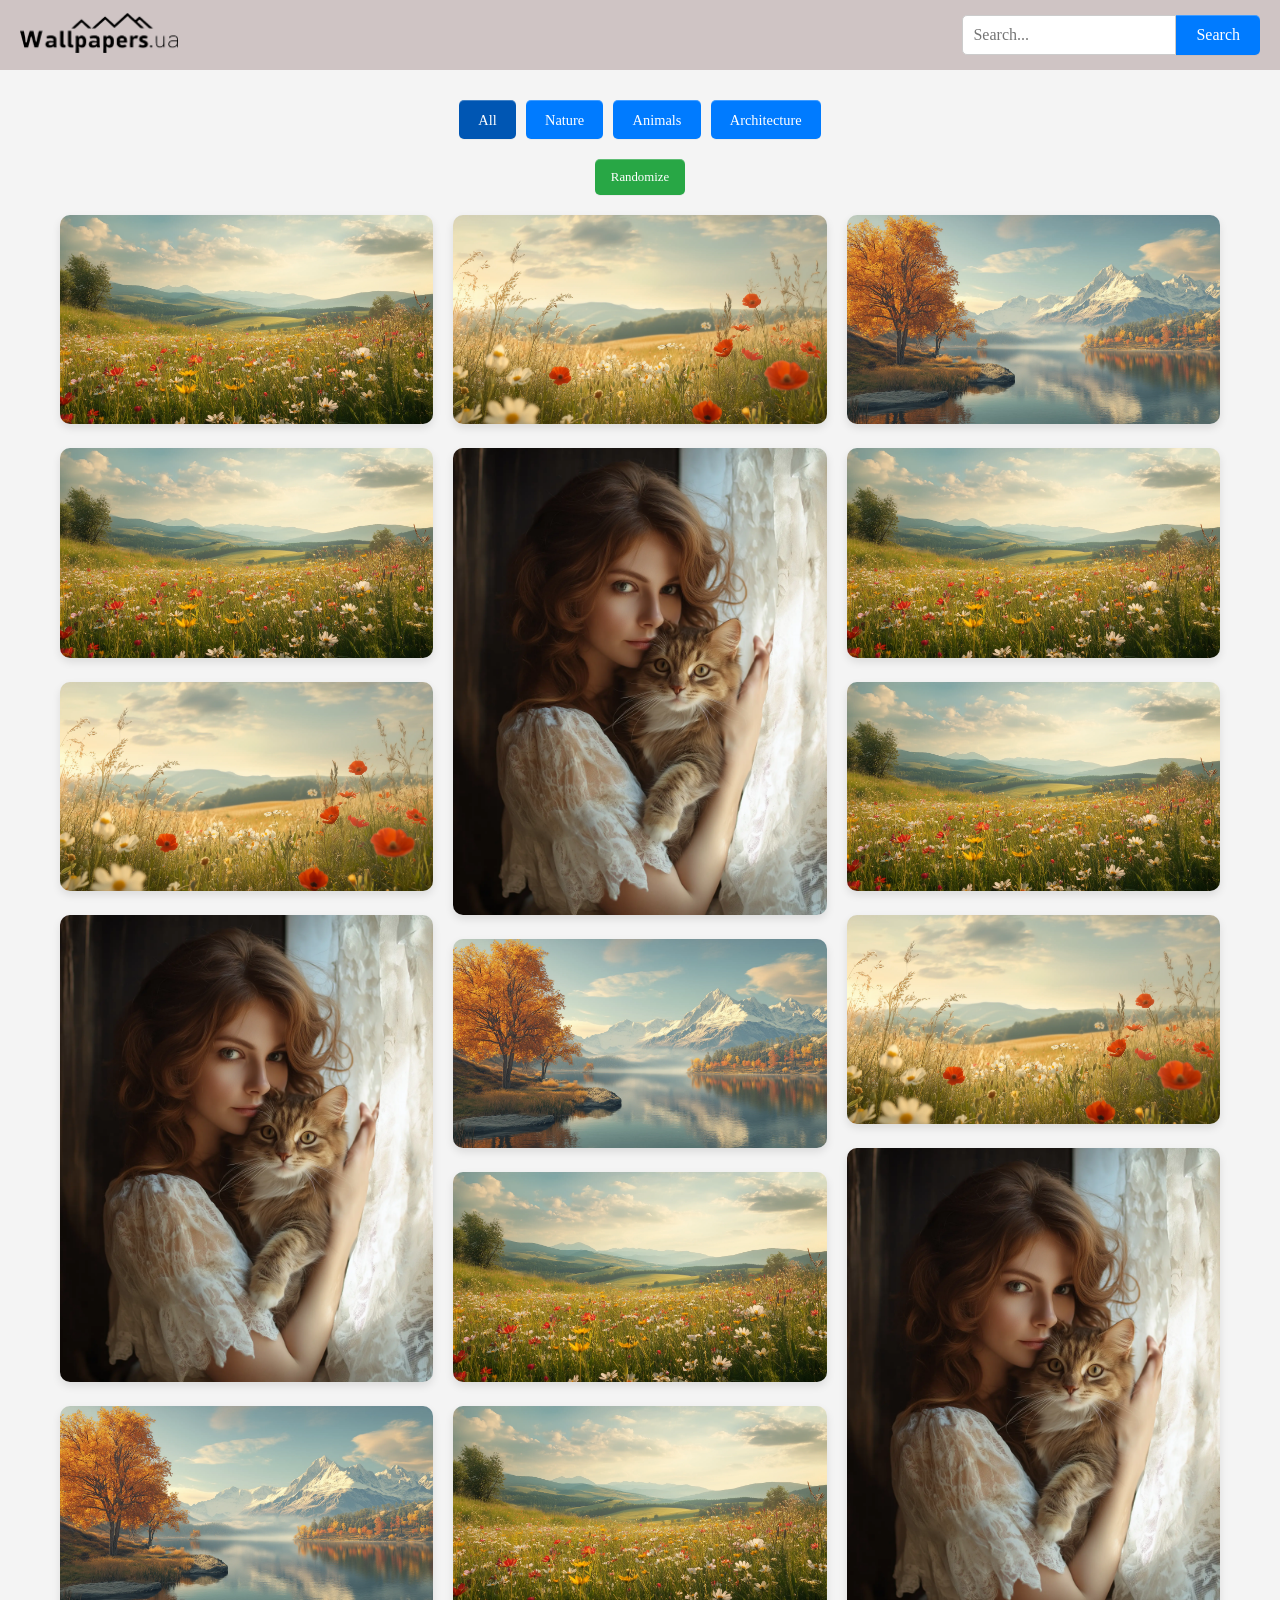
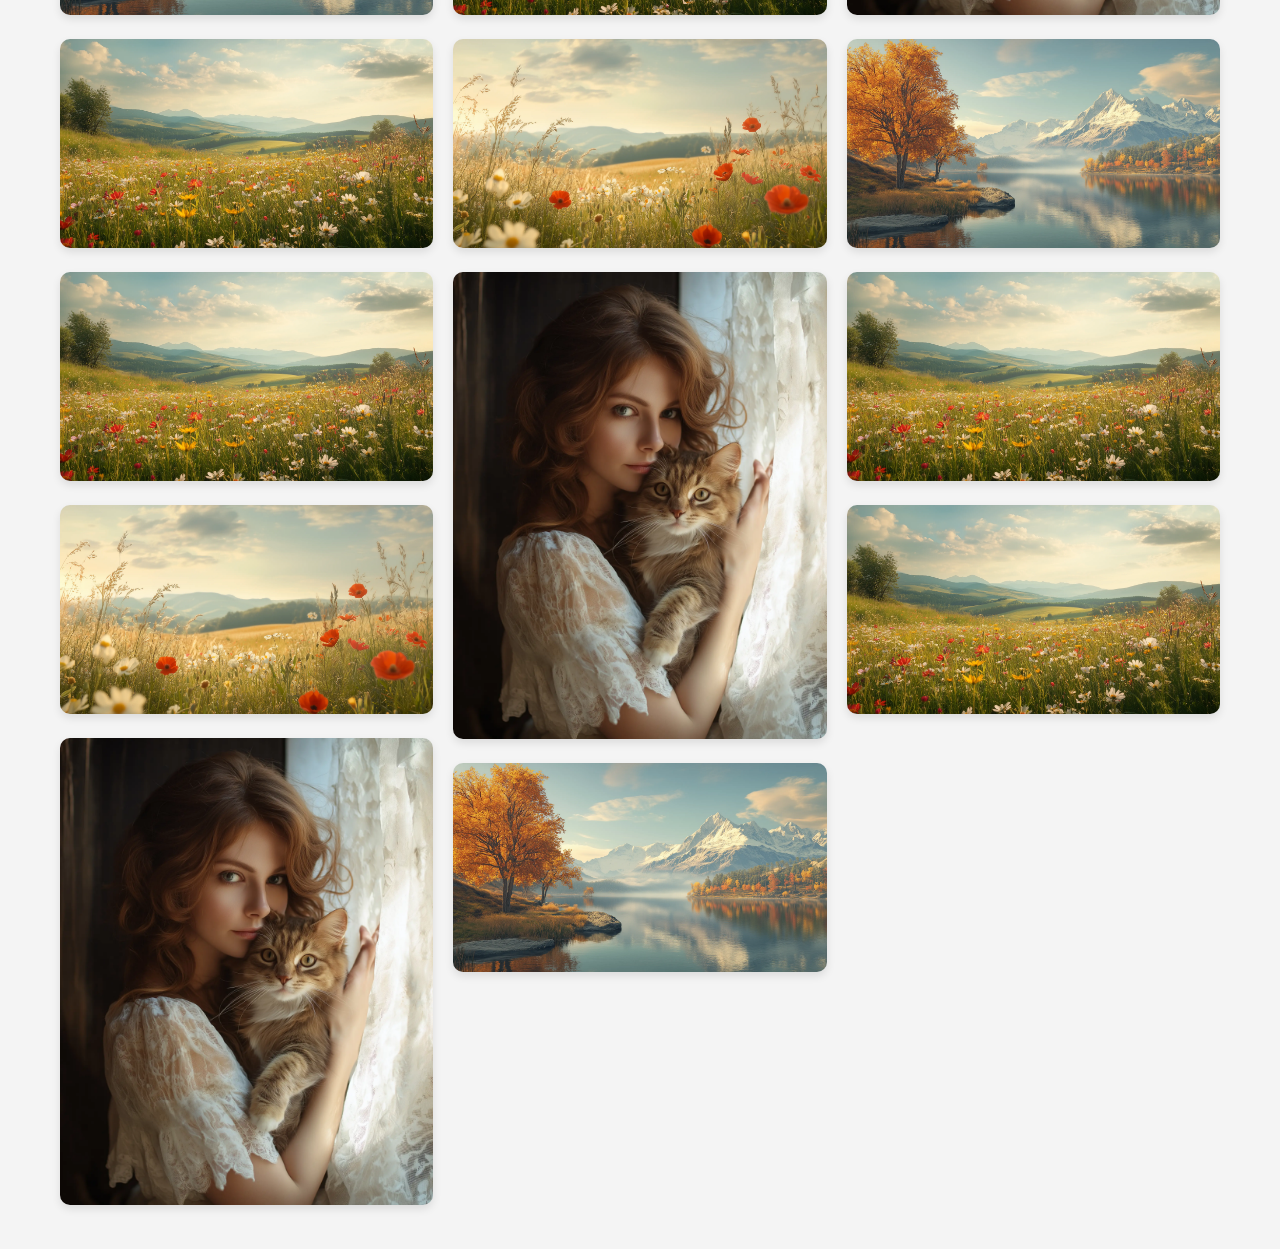
<file: index.html>
<!DOCTYPE html>
<html lang="en">
<head>
    <meta charset="UTF-8">
    <meta name="viewport" content="width=device-width, initial-scale=1.0">
    <title>Responsive Image Gallery</title>
    <link rel="stylesheet" href="css/style.css">
</head>
<body>
    <header class="site-header">
        <div class="logo-container">
            <a href="index.html">
                <img src="logo/logo.png" alt="Logo" class="site-logo">
            </a>
        </div>
        <div class="search-container">
            <input type="text" placeholder="Search..." class="search-input" id="searchInput">
            <button class="search-btn" id="searchBtn">Search</button>
        </div>
    </header>

    <div class="categories">
        <button data-category="all" class="active">All</button>
        <button data-category="nature">Nature</button>
        <button data-category="animals">Animals</button>
        <button data-category="architecture">Architecture</button>
    </div>

    <div class="randomize-container">
        <button id="randomizeBtn" class="randomize-btn">Randomize</button>
    </div>

    <div class="gallery">
        <div id="gallery-column-1" class="gallery-column"></div>
        <div id="gallery-column-2" class="gallery-column"></div>
        <div id="gallery-column-3" class="gallery-column"></div>
    </div>

    <div class="load-more-container">
        <button id="loadMoreBtn">Load More</button>
    </div>

    <script src="js/script.js"></script>
</body>
</html>
</file>
<file: css/style.css>
/* Add styles for the new class .image-description */
.image-description {
    margin-top: 10px;
    font-size: 18px; /* Increased font size */
    color: #333;
    text-align: left; /* Align text to the left */
    max-width: 800px;
}

/* Existing styles */
* {
    margin: 0;
    padding: 0;
    box-sizing: border-box;
    font-family: 'Alegreya', serif; /* Apply Alegreya font everywhere */
}

body {
    font-family: 'Alegreya', serif; /* Apply Alegreya font to body */
    display: flex;
    flex-direction: column;
    align-items: center;
    min-height: 100vh;
    background-color: #f4f4f4;
    padding: 20px;
}

.site-header {
    width: 100%;
    display: flex;
    justify-content: space-between;
    align-items: center;
    padding: 10px 20px;
    background: linear-gradient(90deg, #cfc4c4, #cfc4c4);
    position: fixed;
    top: 0;
    left: 0;
    right: 0;
    z-index: 1000;
    height: 70px; /* Set a fixed height for the header */
}

.logo-container {
    display: flex;
    align-items: center;
    height: 100%; /* Ensure the logo container takes the full height of the header */
}

.site-logo {
    height: 40px; /* Make the logo take the full height of the logo container */
    width: auto;
}

.search-container {
    display: flex;
    align-items: center;
}

.search-input {
    padding: 10px;
    font-size: 16px;
    border: 1px solid #ccc;
    border-radius: 5px 0 0 5px;
    outline: none;
}

.search-btn {
    padding: 10px 20px;
    font-size: 16px;
    border: none;
    border-radius: 0 5px 5px 0;
    cursor: pointer;
    background-color: #007bff;
    color: white;
    transition: background-color 0.3s ease;
}

.search-btn:hover {
    background-color: #0056b3;
}

.categories {
    display: flex;
    gap: 10px;
    margin-top: 80px; /* Adjusted to leave space for the header */
    margin-bottom: 20px;
    flex-wrap: wrap;
    justify-content: center;
}

/* Decrease size of category buttons by 20% */
.categories button {
    padding: 9.6px 19.2px; /* Reduced padding by 20% */
    font-size: 14.4px; /* Reduced font size by 20% */
    border: none;
    border-radius: 5px;
    cursor: pointer;
    background-color: #007bff;
    color: white;
    transition: background-color 0.3s ease;
}

.categories button:hover {
    background-color: #0056b3;
}

.categories button.active {
    background-color: #0056b3;
}

/* Decrease size of randomize button by 20% */
.randomize-container {
    margin-bottom: 20px;
}

.randomize-btn {
    padding: 8px 16px; /* Reduced padding by 20% */
    font-size: 12.8px; /* Reduced font size by 20% */
    border: none;
    border-radius: 5px;
    cursor: pointer;
    background-color: #28a745;
    color: white;
    transition: background-color 0.3s ease;
}

.randomize-btn:hover {
    background-color: #218838;
}

/* Встановлюємо контейнер для галереї як флекс-контейнер з трьома колонками */
.gallery {
    display: flex;
    gap: 20px;
    width: 100%;
    max-width: 1200px;
    padding: 0 20px;
}

.gallery-column {
    display: flex;
    flex-direction: column;
    gap: 20px;
    flex: 1;
}

.gallery img {
    width: 100%;
    height: auto;
    object-fit: cover;
    border-radius: 10px;
    box-shadow: 0 4px 8px rgba(0, 0, 0, 0.1);
    transition: box-shadow 0.3s ease;
    cursor: pointer;
}

.gallery img:hover {
    box-shadow: 0 12px 24px rgba(0, 0, 0, 0.5);
}

.load-more-container {
    display: flex;
    justify-content: center;
    margin-top: 20px; /* Adjust as needed */
}

/* From Uiverse.io by e-coders */
button {
    appearance: none;
    background-color: #fafbfc;
    border: 1px solid rgba(27, 31, 35, 0.15);
    border-radius: 6px;
    box-shadow:
        rgba(27, 31, 35, 0.04) 0 1px 0,
        rgba(255, 255, 255, 0.25) 0 1px 0 inset;
    box-sizing: border-box;
    color: #24292e;
    cursor: pointer;
    display: inline-block;
    font-size: 14px;
    font-weight: 500;
    line-height: 20px;
    list-style: none;
    padding: 6px 16px;
    position: relative;
    transition: background-color 0.2s cubic-bezier(0.3, 0, 0.5, 1);
    user-select: none;
    -webkit-user-select: none;
    touch-action: manipulation;
    vertical-align: middle;
    white-space: nowrap;
    word-wrap: break-word;
}

button:hover {
    background-color: #f3f4f6;
    text-decoration: none;
    transition-duration: 0.1s;
}

button:disabled {
    background-color: #fafbfc;
    border-color: rgba(27, 31, 35, 0.15);
    color: #959da5;
    cursor: default;
}

button:active {
    background-color: #edeff2;
    box-shadow: rgba(225, 228, 232, 0.2) 0 1px 0 inset;
    transition: none 0s;
}

button:focus {
    outline: 1px transparent;
}

button:before {
    display: none;
}

button:-webkit-details-marker {
    display: none;
}

.container {
    display: flex;
    flex-direction: column;
    align-items: center;
    gap: 20px;
    padding: 20px;
    margin-top: 80px; /* Adjusted to leave space for the header */
}

.image-container {
    position: relative;
    width: 100%;
    max-width: 800px;
    overflow: hidden; /* Ensure the image container does not overflow */
}

.image-container img {
    width: 100%;
    height: auto;
    max-width: 100%; /* Ensure image does not exceed container width */
    max-height: 90vh; /* Ensure image does not exceed viewport height */
    border-radius: 10px;
    box-shadow: 0 4px 8px rgba(0, 0, 0, 0.1);
}

.button-container {
    display: flex;
    flex-direction: column;
    align-items: center;
    gap: 10px;
}

.download-btn {
    padding: 20px 40px; /* Increased padding */
    font-size: 24px; /* Increased font size */
    border: none;
    border-radius: 5px;
    cursor: pointer;
    background-color: #007bff;
    color: white;
    transition: background-color 0.3s ease;
}

.download-btn:hover {
    background-color: #0056b3;
}

.download-btn:disabled {
    background-color: #fafbfc;
    border-color: rgba(27, 31, 35, 0.15);
    color: #959da5;
    cursor: default;
}

.download-btn:active {
    background-color: #edeff2;
    box-shadow: rgba(225, 228, 232, 0.2) 0 1px 0 inset;
    transition: none 0s;
}

.download-btn:focus {
    outline: 1px transparent;
}

.download-btn:before {
    display: none;
}

.download-btn:-webkit-details-marker {
    display: none;
}

.image-categories {
    display: flex;
    flex-wrap: wrap;
    gap: 10px;
    margin-top: 10px; /* Added margin to bring categories closer to the button */
}

.image-categories .category {
    padding: 8px 16px; /* Reduced padding */
    font-size: 16px; /* Reduced font size */
    background-color: #28a745;
    color: white;
    border-radius: 5px;
}

/* Media Queries for responsiveness */
@media (min-width: 768px) {
    .container {
        flex-direction: row;
        align-items: flex-start;
        justify-content: center;
    }

    .image-container {
        flex: 2;
        margin-right: 20px; /* Space between image and button container */
    }

    .button-container {
        flex: 1;
        align-items: flex-start;
    }
}

@media (max-width: 768px) {
    .gallery {
        flex-direction: column;
    }

    .gallery-column {
        width: 100%;
    }

    .container {
        flex-direction: column;
        align-items: center;
        padding: 10px;
    }

    .image-container {
        width: 100%;
    }

    .image-container img {
        max-width: 100%;
    }

    .button-container {
        display: flex;
        flex-direction: column;
        align-items: center;
        gap: 10px;
    }

    /* Зміна порядку елементів і створення колонок для мобільних пристроїв */
    .button-container {
        display: flex;
        flex-direction: column;
        align-items: center;
    }

    .image-description {
        order: -1; /* Move the description above the download button */
    }

    .download-column, .categories-column {
        display: flex;
        width: 100%;
        justify-content: space-between;
    }

    .categories-column {
        flex-direction: column;
        align-items: flex-start;
    }

    .download-btn {
        padding: 15px 30px; /* Adjusted padding */
        font-size: 20px; /* Adjusted font size */
    }

    .image-categories {
        justify-content: center;
    }

    .image-categories .category {
        padding: 8px 16px; /* Adjusted padding */
        font-size: 14px; /* Adjusted font size */
    }

    /* Зменшення розмірів поля для пошуку та кнопки на мобільних пристроях */
    .search-container {
        flex-direction: row; /* В рядок для оптимального використання простору */
        gap: 8px; /* Зменшення відступів між елементами */
        justify-content: center; /* Центрування елементів */
    }

    .search-input {
        width: 70%; /* Зменшення ширини для коректного відображення */
        padding: 6px; /* Зменшення відступів */
        font-size: 12px; /* Зменшення розміру шрифта */
        border-radius: 5px;
    }

    .search-btn {
        width: 30%; /* Обмеження ширини кнопки */
        padding: 6px; /* Зменшення внутрішніх відступів */
        font-size: 12px; /* Зменшення шрифта */
        border-radius: 5px;
    }

    .image-categories {
        flex-direction: column;
        align-items: center;
    }

    .image-categories .category {
        width: 100%;
        text-align: center;
    }
}

@media (max-width: 480px) {
    .search-container {
        flex-direction: column;
        gap: 5px;
        width: 100%;
    }

    .search-input {
        width: calc(100% - 20px);
        font-size: 12px; /* Зменшення розміру шрифта */
        padding: 6px; /* Зменшення внутрішніх відступів */
    }

    .search-btn {
        width: calc(100% - 20px);
        font-size: 12px; /* Зменшення шрифта */
        padding: 6px; /* Зменшення внутрішніх відступів */
    }

    .image-categories {
        flex-direction: column;
        align-items: center;
    }

    .image-categories .category {
        width: 100%;
        text-align: center;
    }
}
</file>
